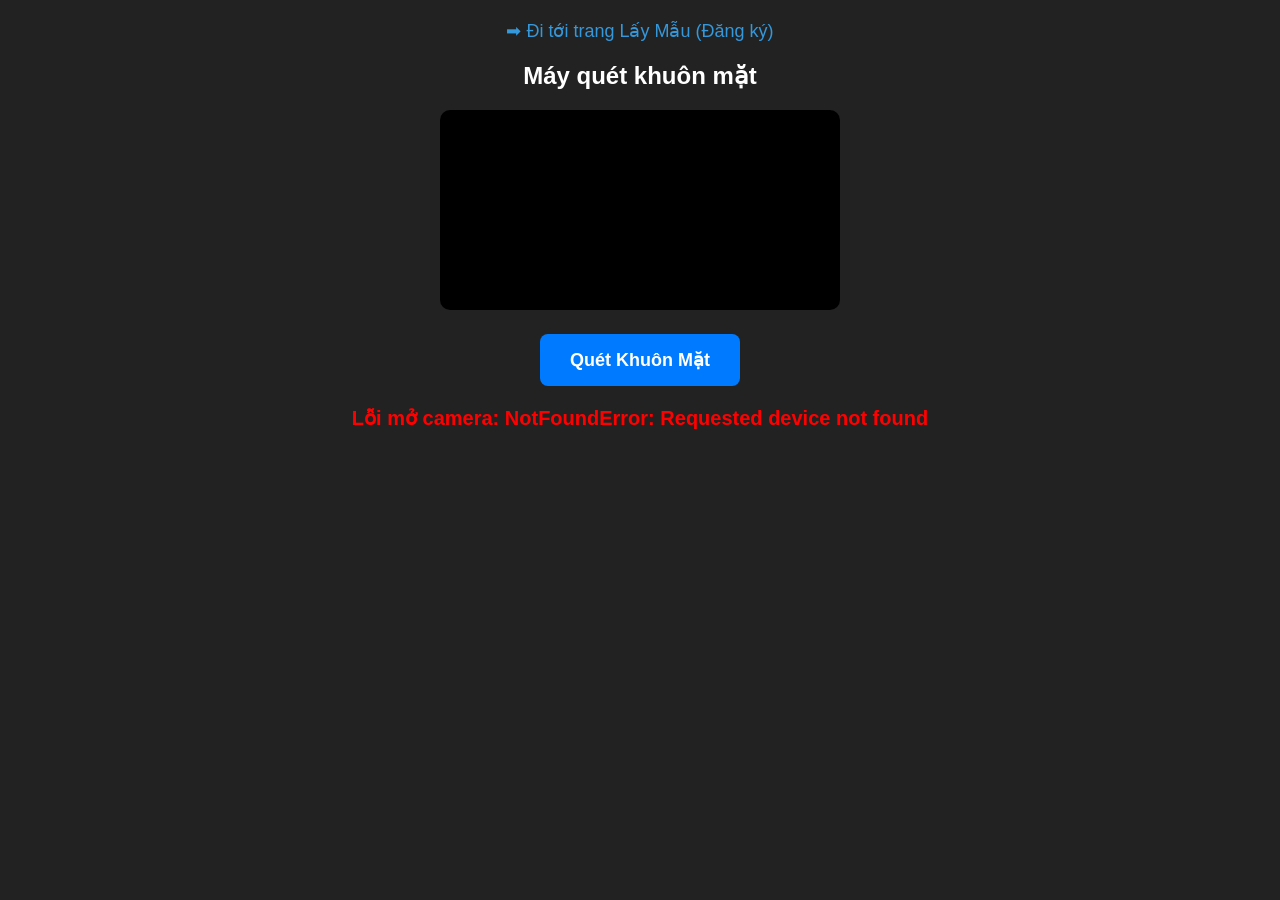
<file: index.html>
<!DOCTYPE html>
<html lang="vi">
<head>
    <meta charset="UTF-8">
    <meta name="viewport" content="width=device-width, initial-scale=1.0">
    <title>Nhận Diện Khuôn Mặt (Web Test)</title>
    <style>
        body { font-family: sans-serif; text-align: center; background-color: #222; color: white; margin: 0; padding: 20px; }
        video { width: 100%; max-width: 400px; border-radius: 10px; background: #000; }
        button { padding: 15px 30px; font-size: 18px; font-weight: bold; margin-top: 20px; background-color: #007bff; color: white; border: none; border-radius: 8px; cursor: pointer; }
        button:disabled { background-color: #555; }
        #result { margin-top: 20px; font-size: 20px; font-weight: bold; color: #00ff00; }
        canvas { display: none; }
    </style>
</head>
<body>

    <div style="margin-bottom: 20px;">
        <a href="register.html" style="color: #3498db; text-decoration: none; font-size: 18px;">➡ Đi tới trang Lấy Mẫu (Đăng ký)</a>
    </div>
    <h2>Máy quét khuôn mặt</h2>
    
    <video id="video" autoplay playsinline></video>
    <canvas id="canvas"></canvas>
    
    <br>
    <button id="scanBtn">Quét Khuôn Mặt</button>
    
    <div id="result">Chưa nhận diện</div>

    <script>
        const video = document.getElementById('video');
        const canvas = document.getElementById('canvas');
        const scanBtn = document.getElementById('scanBtn');
        const resultDiv = document.getElementById('result');

        // Bật camera trước
        navigator.mediaDevices.getUserMedia({ video: { facingMode: "user" } })
            .then(stream => { video.srcObject = stream; })
            .catch(err => { resultDiv.innerText = "Lỗi mở camera: " + err; resultDiv.style.color = "red"; });

        scanBtn.addEventListener('click', async () => {
            scanBtn.disabled = true;
            resultDiv.innerText = "Đang xử lý...";
            resultDiv.style.color = "yellow";

            // Chụp khung hình từ video vào canvas
            canvas.width = video.videoWidth;
            canvas.height = video.videoHeight;
            canvas.getContext('2d').drawImage(video, 0, 0);

            // Chuyển ảnh thành file blob (JPEG)
            canvas.toBlob(async (blob) => {
                const formData = new FormData();
                formData.append('file', blob, 'capture.jpg');

                try {
                    // LƯU Ý: Gửi đến API. Cần cấu hình đúng IP máy chủ nếu mở từ thiết bị khác.
                    // Nếu mở file index.html trên máy tính (URL file://) thì hostname sẽ rỗng, ta dùng '127.0.0.1'.
                    const host = window.location.hostname || "127.0.0.1";
                    const serverUrl = `http://${host}:8000/recognize`;
                    
                    const response = await fetch(serverUrl, {
                        method: 'POST',
                        body: formData
                    });
                    
                    const data = await response.json();
                    
                    if (data.status === 'success' && data.faces.length > 0) {
                        const face = data.faces[0];
                        if (face.is_real) {
                            resultDiv.innerText = `${face.name} (Người thật - Khớp: ${face.score.toFixed(2)}, Sống: ${face.liveness_score.toFixed(2)})`;
                            resultDiv.style.color = "#00ff00"; // Xanh
                        } else {
                            resultDiv.innerText = `CẢNH BÁO GIẢ MẠO! ${face.name} (Khớp: ${face.score.toFixed(2)}, Sống: ${face.liveness_score.toFixed(2)})`;
                            resultDiv.style.color = "red"; // Đỏ
                        }
                    } else if (data.status === 'success' && data.faces.length === 0) {
                        resultDiv.innerText = "Không tìm thấy khuôn mặt";
                        resultDiv.style.color = "orange";
                    } else {
                        resultDiv.innerText = "Lỗi API: " + data.message;
                        resultDiv.style.color = "red";
                    }
                } catch (error) {
                    resultDiv.innerText = "Lỗi kết nối máy chủ";
                    resultDiv.style.color = "red";
                }
                scanBtn.disabled = false;
            }, 'image/jpeg');
        });
    </script>
</body>
</html>
</file>
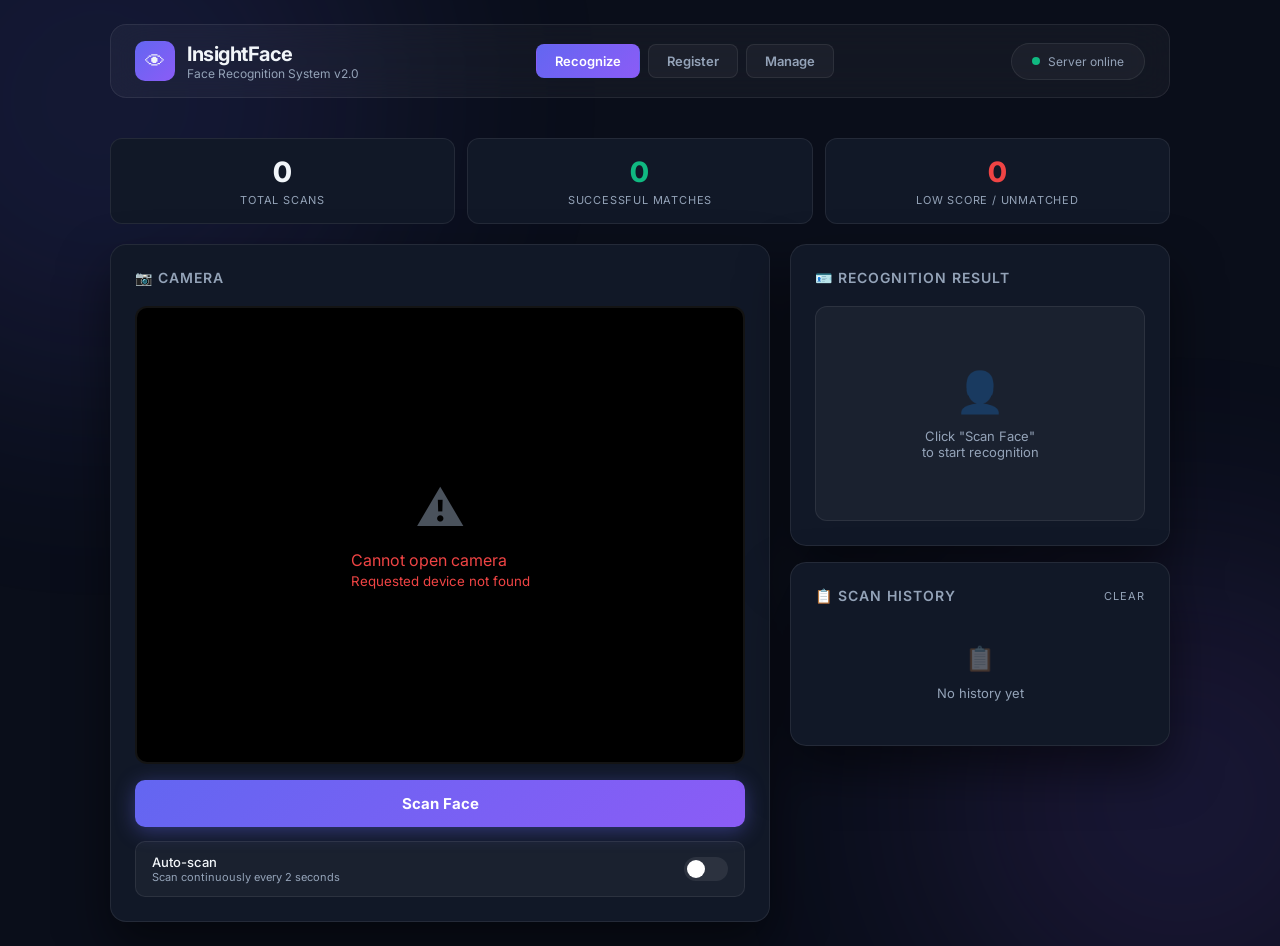
<file: static/index.html>
<!DOCTYPE html>
<html lang="en">
<head>
  <meta charset="UTF-8" />
  <meta name="viewport" content="width=device-width, initial-scale=1.0" />
  <title>InsightFace — Face Recognition</title>
  <meta name="description" content="Real-time face recognition system integrated with Anti-Spoofing" />
  <link rel="preconnect" href="https://fonts.googleapis.com" />
  <link rel="preconnect" href="https://fonts.gstatic.com" crossorigin />
  <link href="https://fonts.googleapis.com/css2?family=Inter:wght@300;400;500;600;700;800&display=swap" rel="stylesheet" />
  <link rel="stylesheet" href="styles.css" />
</head>
<body>
<div class="container">

  <!-- Header -->
  <header>
    <div class="logo">
      <div class="logo-icon">👁</div>
      <div class="logo-text">
        <h1>InsightFace</h1>
        <p>Face Recognition System v2.0</p>
      </div>
    </div>
    <nav>
      <a class="nav-btn active" href="/" id="nav-recognize">Recognize</a>
      <a class="nav-btn" href="/register" id="nav-register">Register</a>
      <a class="nav-btn" href="/manage" id="nav-manage">Manage</a>
    </nav>
    <div class="status-bar" id="statusBar">
      <div class="status-dot" id="statusDot"></div>
      <span id="statusText">Connecting...</span>
    </div>
  </header>

  <!-- Stats row -->
  <div class="stats-row">
    <div class="stat-card">
      <div class="stat-value" id="statTotal">0</div>
      <div class="stat-label">Total Scans</div>
    </div>
    <div class="stat-card">
      <div class="stat-value" style="color:var(--success)" id="statMatch">0</div>
      <div class="stat-label">Successful Matches</div>
    </div>
    <div class="stat-card">
      <div class="stat-value" style="color:var(--danger)" id="statFake">0</div>
      <div class="stat-label">Low Score / Unmatched</div>
    </div>
  </div>

  <!-- Main grid -->
  <div class="main-grid">

    <!-- Left: Camera -->
    <div>
      <div class="card">
        <div class="card-title">📷 Camera</div>
        <div class="camera-wrap">
          <video id="video" autoplay playsinline></video>
          <canvas id="canvas"></canvas>
          <div class="face-overlay">
            <div id="faceBox"><div id="faceLabel"></div></div>
          </div>
          <div class="cam-placeholder" id="camPlaceholder">
            <div class="cam-placeholder-icon">📷</div>
            <div>Initializing camera...</div>
          </div>
        </div>

        <button class="btn btn-primary" id="scanBtn">
          Scan Face
        </button>

        <div class="toggle-row">
          <div>
            <div class="toggle-label">Auto-scan</div>
            <div class="toggle-sub">Scan continuously every 2 seconds</div>
          </div>
          <div class="toggle" id="autoToggle" onclick="toggleAuto()"></div>
        </div>
      </div>
    </div>

    <!-- Right: Results -->
    <div class="result-panel">

      <!-- Identity -->
      <div class="card">
        <div class="card-title">🪪 Recognition Result</div>
        <div class="identity-card" id="identityCard">
          <div class="empty-state">
            <div class="empty-icon">👤</div>
            <div class="empty-text">Click "Scan Face"<br>to start recognition</div>
          </div>
        </div>
      </div>

      <!-- History -->
      <div class="card">
        <div class="card-title">📋 Scan History
          <span style="margin-left:auto;font-size:11px;font-weight:400;cursor:pointer;color:var(--text-muted)" onclick="clearHistory()">Clear</span>
        </div>
        <div class="history" id="history">
          <div class="empty-state" style="padding:20px">
            <div class="empty-icon" style="font-size:24px">📋</div>
            <div class="empty-text">No history yet</div>
          </div>
        </div>
      </div>

    </div>
  </div><!-- /main-grid -->
</div><!-- /container -->

<script>
  const API_BASE = window.location.protocol.startsWith('http')
    ? `${window.location.origin}/api/v1`
    : 'http://127.0.0.1:5005/api/v1';

  const video       = document.getElementById('video');
  const canvas      = document.getElementById('canvas');
  const scanBtn     = document.getElementById('scanBtn');
  const identityEl  = document.getElementById('identityCard');
  const historyEl   = document.getElementById('history');
  const faceBox     = document.getElementById('faceBox');
  const faceLabel   = document.getElementById('faceLabel');
  const placeholder = document.getElementById('camPlaceholder');
  const autoToggle  = document.getElementById('autoToggle');

  let autoMode = false;
  let autoTimer = null;
  let stats = { total: 0, match: 0, fake: 0 };
  let historyItems = [];

  // ── GPS Tracking ──
  let currentLat = null;
  let currentLng = null;

  async function fetchIPLocation() {
    try {
      const res = await fetch('https://get.geojs.io/v1/ip/geo.json');
      const data = await res.json();
      if (currentLat === null) { // Only set if browser GPS didn't already get it
        currentLat = data.latitude;
        currentLng = data.longitude;
        console.log("GPS Location (Fallback IP):", currentLat, currentLng);
      }
    } catch (e) {
      console.warn("IP Geolocation failed:", e);
    }
  }

  if (navigator.geolocation) {
    // Try to get high accuracy GPS first
    navigator.geolocation.getCurrentPosition(
      (pos) => {
        currentLat = pos.coords.latitude;
        currentLng = pos.coords.longitude;
        console.log("GPS Location (Browser):", currentLat, currentLng);
      },
      (err) => {
        console.warn("Browser GPS error:", err.message);
        fetchIPLocation(); // Fallback if user denied or PC has no GPS
      },
      { enableHighAccuracy: true, timeout: 4000 }
    );

    // Keep watching if user moves
    navigator.geolocation.watchPosition(
      (pos) => {
        currentLat = pos.coords.latitude;
        currentLng = pos.coords.longitude;
      },
      (err) => {}, // Ignore watch errors if already handled
      { enableHighAccuracy: true, maximumAge: 10000 }
    );
  } else {
    fetchIPLocation();
  }

  // If after 3 seconds GPS is still null, trigger fallback anyway
  setTimeout(() => {
    if (currentLat === null) fetchIPLocation();
  }, 3000);

  // ── Server health check ──
  async function checkServer() {
    try {
      const healthUrl = window.location.protocol.startsWith('http')
        ? '/'
        : 'http://127.0.0.1:5005/';
      const r = await fetch(healthUrl);
      if (r.ok) {
        document.getElementById('statusDot').style.background = 'var(--success)';
        document.getElementById('statusText').textContent = 'Server online';
      } else throw new Error();
    } catch {
      document.getElementById('statusDot').style.background = 'var(--danger)';
      document.getElementById('statusText').textContent = 'Server offline';
    }
  }
  checkServer();
  setInterval(checkServer, 10000);

  // ── Camera ──
  navigator.mediaDevices.getUserMedia({ video: { facingMode: 'user', width: { ideal: 1280 }, height: { ideal: 720 } } })
    .then(stream => {
      video.srcObject = stream;
      placeholder.style.display = 'none';
    })
    .catch(err => {
      placeholder.innerHTML = `<div class="cam-placeholder-icon">⚠️</div><div style="color:var(--danger)">Cannot open camera<br><small>${err.message}</small></div>`;
    });

  // ── Auto-scan toggle ──
  function toggleAuto() {
    autoMode = !autoMode;
    autoToggle.classList.toggle('on', autoMode);
    if (autoMode) {
      autoTimer = setInterval(doScan, 2000);
    } else {
      clearInterval(autoTimer);
    }
  }

  // ── Clear history ──
  function clearHistory() {
    historyItems = [];
    renderHistory();
  }

  // ── Scan ──
  scanBtn.addEventListener('click', doScan);

  async function doScan() {
    if (scanBtn.disabled) return;
    scanBtn.disabled = true;
    scanBtn.innerHTML = '<span class="spinner"></span>Processing...';

    canvas.width  = video.videoWidth  || 640;
    canvas.height = video.videoHeight || 480;
    // Mirror flip for canvas (same as video CSS transform)
    const ctx = canvas.getContext('2d');
    ctx.translate(canvas.width, 0);
    ctx.scale(-1, 1);
    ctx.drawImage(video, 0, 0);

    canvas.toBlob(async (blob) => {
      const fd = new FormData();
      fd.append('file', blob, 'capture.jpg');
      if (currentLat !== null && currentLng !== null) {
        fd.append('latitude', currentLat);
        fd.append('longitude', currentLng);
      }

      try {
        const resp = await fetch(`${API_BASE}/recognize`, {
          method: 'POST',
          body: fd,
          // API_KEY header (not needed in dev mode)
          // headers: { 'X-API-Key': 'your-key' },
        });

        const data = await resp.json();
        stats.total++;
        updateStats();

        if (data.status === 'success' && data.faces && data.faces.length > 0) {
          const face = data.faces[0];
          renderResult(face);
          addHistory(face);
          const isMatched = face.emp_id !== null && face.name !== 'Stranger';
          if (!isMatched) stats.fake++;
          else stats.match++;
          updateStats();
        } else if (data.status === 'success') {
          renderNoFace();
          addHistory(null);
        } else {
          renderError(data.detail?.message || data.message || 'Unknown error');
        }

      } catch (err) {
        renderError('Cannot connect to server. Check if the server is running.');
      }

      scanBtn.disabled = false;
      scanBtn.innerHTML = 'Scan Face';
    }, 'image/jpeg', 0.92);
  }

  // ── Render result ──
  function renderResult(face) {
    const pct   = Math.round(face.score * 100);
    const lvPct = Math.round(face.liveness_score * 100);
    const isMatched = face.emp_id !== null && face.name !== 'Stranger';
    const cls    = isMatched ? 'success' : 'danger';
    const emoji  = isMatched ? '✅' : '⚠️';
    const badge  = isMatched
      ? '<span class="badge badge-real">🟢 MATCH SUCCESS</span>'
      : '<span class="badge badge-fake">🔴 LOW MATCH SCORE</span>';

    const displayName = face.name;

    identityEl.className = `identity-card ${cls}`;
    identityEl.innerHTML = `
      <div class="identity-avatar">${emoji}</div>
      <div class="identity-name">${escHtml(displayName)}</div>
      <div class="identity-sub">Recognized at ${now()}</div>
      ${badge}
      <div class="metrics">
        <div class="metric">
          <div class="metric-label">Match Score</div>
          <div class="metric-value" style="color:${isMatched?'var(--success)':'var(--danger)'}">${pct}%</div>
          <div class="progress-bar"><div class="progress-fill" style="width:${pct}%;background:${isMatched?'var(--success)':'var(--danger)'}"></div></div>
        </div>
        <div class="metric">
          <div class="metric-label">Liveness</div>
          <div class="metric-value" style="color:${face.is_real?'var(--success)':'var(--danger)'}">${lvPct}%</div>
          <div class="progress-bar"><div class="progress-fill" style="width:${lvPct}%;background:${face.is_real?'var(--success)':'var(--danger)'}"></div></div>
        </div>
      </div>
    `;

    // Real bbox position from API
    showFaceBox(displayName, isMatched, face.bbox);
  }

  function renderNoFace() {
    identityEl.className = 'identity-card';
    identityEl.innerHTML = `
      <div class="empty-state">
        <div class="empty-icon">🔍</div>
        <div class="empty-text">No face detected in the image<br><small style="color:var(--text-muted)">At ${now()}</small></div>
      </div>`;
    hideFaceBox();
  }

  function renderError(msg) {
    identityEl.className = 'identity-card danger';
    identityEl.innerHTML = `
      <div class="empty-state">
        <div class="empty-icon">❌</div>
        <div class="empty-text" style="color:var(--danger)">${escHtml(msg)}</div>
      </div>`;
    hideFaceBox();
  }

  // ── Face box overlay ──
  function showFaceBox(name, isReal, bbox) {
    faceBox.style.display = 'block';
    faceBox.style.border  = `2px solid ${isReal ? 'var(--success)' : 'var(--danger)'}`;
    faceLabel.textContent = name;
    faceLabel.style.background = isReal ? 'var(--success)' : 'var(--danger)';

    if (bbox && bbox.length === 4) {
      const [x1, y1, x2, y2] = bbox;
      const vw = video.videoWidth || 640;
      const vh = video.videoHeight || 480;
      const cw = video.offsetWidth;
      const ch = video.offsetHeight;

      // Map from video resolution to displayed size
      const scaleX = cw / vw;
      const scaleY = ch / vh;
      
      let bx = x1 * scaleX;
      let by = y1 * scaleY;
      let bw = (x2 - x1) * scaleX;
      let bh = (y2 - y1) * scaleY;

      faceBox.style.left   = `${Math.round(bx)}px`;
      faceBox.style.top    = `${Math.round(by)}px`;
      faceBox.style.width  = `${Math.round(bw)}px`;
      faceBox.style.height = `${Math.round(bh)}px`;
    } else {
      // Fallback
      const w = video.offsetWidth, h = video.offsetHeight;
      const bw = Math.round(w * .35), bh = Math.round(h * .5);
      faceBox.style.left   = `${Math.round((w-bw)/2)}px`;
      faceBox.style.top    = `${Math.round((h-bh)/2)}px`;
      faceBox.style.width  = `${bw}px`;
      faceBox.style.height = `${bh}px`;
    }

    setTimeout(hideFaceBox, 3000);
  }
  function hideFaceBox() { faceBox.style.display = 'none'; }

  // ── History ──
  function addHistory(face) {
    let displayName = 'Not found';
    if (face) {
      displayName = face.name;
    }
    const isMatched = face ? (face.emp_id !== null && face.name !== 'Stranger') : null;
    const item = face
      ? { name: displayName, matched: isMatched, score: face.score, time: now() }
      : { name: 'Not found', matched: null, score: 0, time: now() };
    historyItems.unshift(item);
    if (historyItems.length > 30) historyItems.pop();
    renderHistory();
  }

  function renderHistory() {
    if (!historyItems.length) {
      historyEl.innerHTML = `<div class="empty-state" style="padding:20px"><div class="empty-icon" style="font-size:24px">📋</div><div class="empty-text">No history yet</div></div>`;
      return;
    }
    historyEl.innerHTML = historyItems.map(h => {
      const dotCls = h.matched === null ? 'warn' : h.matched ? 'ok' : 'fail';
      const pct    = Math.round(h.score * 100);
      return `
        <div class="log-item">
          <div class="log-dot ${dotCls}"></div>
          <div class="log-name">${escHtml(h.name)}</div>
          ${h.matched !== null ? `<span style="font-size:11px;color:var(--text-muted)">${pct}%</span>` : ''}
          <div class="log-time">${h.time}</div>
        </div>`;
    }).join('');
  }

  // ── Stats ──
  function updateStats() {
    document.getElementById('statTotal').textContent = stats.total;
    document.getElementById('statMatch').textContent = stats.match;
    document.getElementById('statFake').textContent  = stats.fake;
  }

  // ── Utils ──
  function now() {
    return new Date().toLocaleTimeString('en-US', { hour12: false, hour:'2-digit', minute:'2-digit', second:'2-digit' });
  }
  function escHtml(s) {
    return String(s).replace(/&/g,'&amp;').replace(/</g,'&lt;').replace(/>/g,'&gt;');
  }
</script>
</body>
</html>
</file>
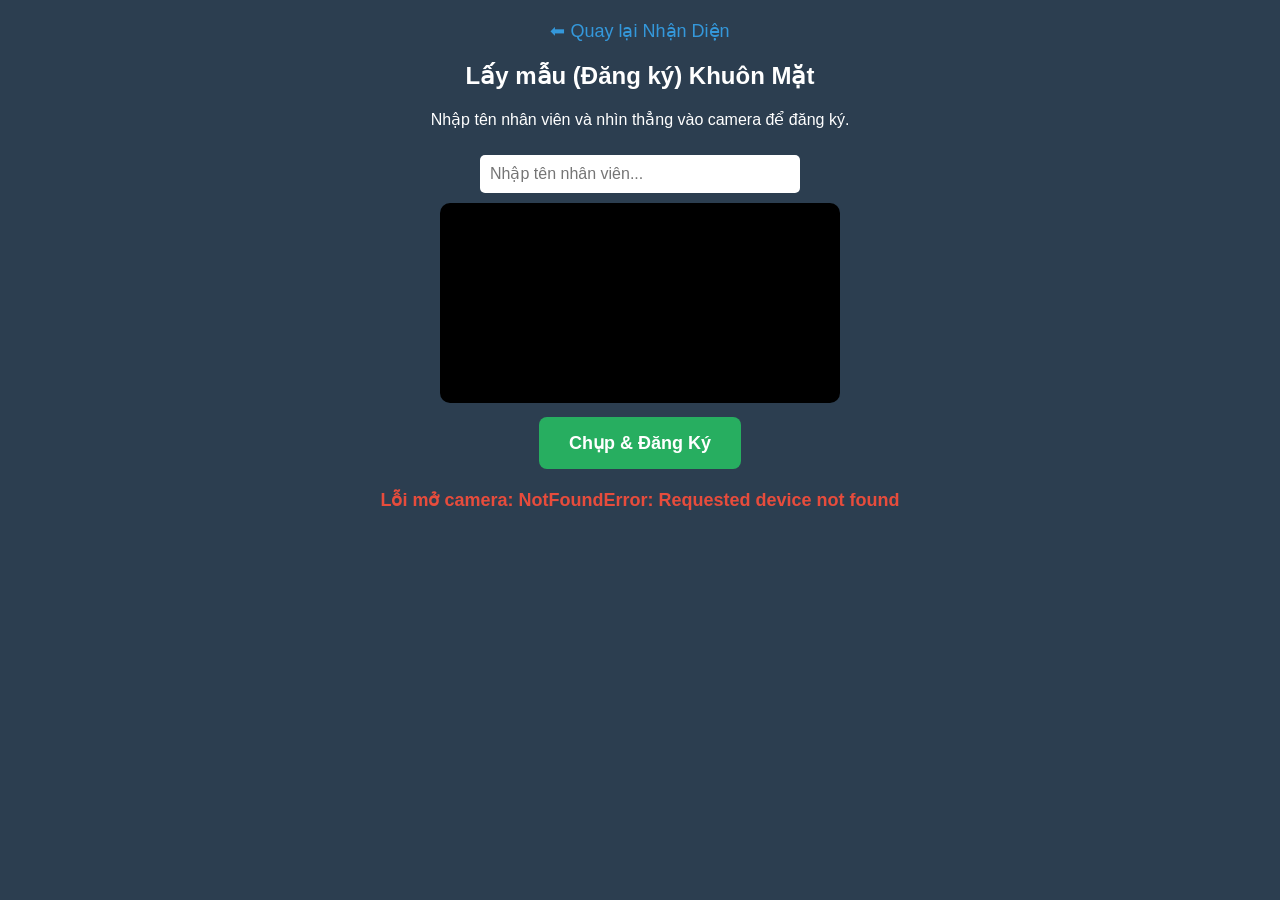
<file: register.html>
<!DOCTYPE html>
<html lang="vi">
<head>
    <meta charset="UTF-8">
    <meta name="viewport" content="width=device-width, initial-scale=1.0">
    <title>Đăng Ký Khuôn Mặt (Lấy mẫu)</title>
    <style>
        body { font-family: sans-serif; text-align: center; background-color: #2c3e50; color: white; margin: 0; padding: 20px; }
        video { width: 100%; max-width: 400px; border-radius: 10px; background: #000; }
        input { padding: 10px; font-size: 16px; margin: 10px; width: 80%; max-width: 300px; border-radius: 5px; border: none; }
        button { padding: 15px 30px; font-size: 18px; font-weight: bold; margin-top: 10px; background-color: #27ae60; color: white; border: none; border-radius: 8px; cursor: pointer; }
        button:disabled { background-color: #7f8c8d; }
        #result { margin-top: 20px; font-size: 18px; font-weight: bold; }
        canvas { display: none; }
        .nav { margin-bottom: 20px; }
        .nav a { color: #3498db; text-decoration: none; font-size: 18px; }
    </style>
</head>
<body>

    <div class="nav">
        <a href="index.html">⬅ Quay lại Nhận Diện</a>
    </div>

    <h2>Lấy mẫu (Đăng ký) Khuôn Mặt</h2>
    <p>Nhập tên nhân viên và nhìn thẳng vào camera để đăng ký.</p>
    
    <input type="text" id="employeeName" placeholder="Nhập tên nhân viên..." required>
    <br>
    
    <video id="video" autoplay playsinline></video>
    <canvas id="canvas"></canvas>
    
    <br>
    <button id="registerBtn">Chụp & Đăng Ký</button>
    
    <div id="result"></div>

    <script>
        const video = document.getElementById('video');
        const canvas = document.getElementById('canvas');
        const registerBtn = document.getElementById('registerBtn');
        const resultDiv = document.getElementById('result');
        const nameInput = document.getElementById('employeeName');

        // Bật camera trước
        navigator.mediaDevices.getUserMedia({ video: { facingMode: "user" } })
            .then(stream => { video.srcObject = stream; })
            .catch(err => { resultDiv.innerText = "Lỗi mở camera: " + err; resultDiv.style.color = "#e74c3c"; });

        registerBtn.addEventListener('click', async () => {
            const name = nameInput.value.trim();
            if (!name) {
                alert("Vui lòng nhập tên nhân viên!");
                return;
            }

            registerBtn.disabled = true;
            resultDiv.innerText = "Đang xử lý...";
            resultDiv.style.color = "#f1c40f";

            // Chụp khung hình
            canvas.width = video.videoWidth;
            canvas.height = video.videoHeight;
            canvas.getContext('2d').drawImage(video, 0, 0);

            // Chuyển thành Blob
            canvas.toBlob(async (blob) => {
                const formData = new FormData();
                formData.append('file', blob, 'capture.jpg');
                formData.append('name', name); // Gửi thêm tên

                try {
                    const host = window.location.hostname || "127.0.0.1";
                    const serverUrl = `http://${host}:8000/register`;
                    
                    const response = await fetch(serverUrl, {
                        method: 'POST',
                        body: formData
                    });
                    
                    const data = await response.json();
                    
                    if (data.status === 'success') {
                        resultDiv.innerText = data.message;
                        resultDiv.style.color = "#2ecc71";
                        nameInput.value = ""; // Xóa input sau khi đk thành công
                    } else {
                        resultDiv.innerText = "Lỗi: " + data.message;
                        resultDiv.style.color = "#e74c3c";
                    }
                } catch (error) {
                    resultDiv.innerText = "Lỗi kết nối máy chủ";
                    resultDiv.style.color = "#e74c3c";
                }
                registerBtn.disabled = false;
            }, 'image/jpeg');
        });
    </script>
</body>
</html>
</file>
<file: static/styles.css>
:root {
      --bg-dark:    #0a0e1a;
      --bg-card:    #111827;
      --bg-glass:   rgba(255,255,255,0.04);
      --border:     rgba(255,255,255,0.08);
      --accent:     #6366f1;
      --accent-2:   #8b5cf6;
      --success:    #10b981;
      --danger:     #ef4444;
      --warning:    #f59e0b;
      --text-main:  #f1f5f9;
      --text-muted: #94a3b8;
      --radius:     16px;
      --shadow:     0 25px 50px rgba(0,0,0,0.5);
    }

    *, *::before, *::after { box-sizing: border-box; margin: 0; padding: 0; }

    body {
      font-family: 'Inter', sans-serif;
      background: var(--bg-dark);
      color: var(--text-main);
      min-height: 100vh;
      overflow-x: hidden;
    }

    /* ── Background blobs ── */
    body::before, body::after {
      content: '';
      position: fixed;
      border-radius: 50%;
      filter: blur(120px);
      opacity: 0.12;
      pointer-events: none;
      z-index: 0;
    }
    body::before {
      width: 600px; height: 600px;
      background: var(--accent);
      top: -200px; left: -200px;
    }
    body::after {
      width: 500px; height: 500px;
      background: var(--accent-2);
      bottom: -150px; right: -150px;
    }

    /* ── Layout ── */
    .container {
      position: relative; z-index: 1;
      max-width: 1100px; margin: 0 auto;
      padding: 24px 20px;
    }

    /* ── Header ── */
    header {
      display: flex; align-items: center; justify-content: space-between;
      margin-bottom: 40px; padding: 16px 24px;
      background: var(--bg-glass);
      border: 1px solid var(--border);
      border-radius: var(--radius);
      backdrop-filter: blur(20px);
    }
    .logo { display: flex; align-items: center; gap: 12px; }
    .logo-icon {
      width: 40px; height: 40px; border-radius: 10px;
      background: linear-gradient(135deg, var(--accent), var(--accent-2));
      display: flex; align-items: center; justify-content: center;
      font-size: 20px;
    }
    .logo-text h1 { font-size: 20px; font-weight: 700; letter-spacing: -0.5px; }
    .logo-text p { font-size: 12px; color: var(--text-muted); }
    nav { display: flex; gap: 8px; }
    .nav-btn {
      padding: 8px 18px; border-radius: 8px; font-size: 13px; font-weight: 600;
      cursor: pointer; transition: all .2s; border: 1px solid transparent;
      text-decoration: none;
    }
    .nav-btn.active, .nav-btn:hover {
      background: linear-gradient(135deg, var(--accent), var(--accent-2));
      color: #fff;
    }
    .nav-btn:not(.active) { color: var(--text-muted); border-color: var(--border); background: var(--bg-glass); }

    /* ── Status pill ── */
    .status-bar {
      display: flex; align-items: center; gap: 8px;
      padding: 10px 20px; border-radius: 100px;
      background: var(--bg-glass); border: 1px solid var(--border);
      font-size: 12px; color: var(--text-muted);
    }
    .status-dot {
      width: 8px; height: 8px; border-radius: 50%;
      background: var(--success);
      animation: pulse 2s infinite;
    }
    @keyframes pulse {
      0%, 100% { opacity: 1; transform: scale(1); }
      50%       { opacity: .5; transform: scale(1.3); }
    }

    /* ── Grid ── */
    .main-grid {
      display: grid;
      grid-template-columns: 1fr 380px;
      gap: 20px;
    }
    @media (max-width: 768px) { .main-grid { grid-template-columns: 1fr; } }

    /* ── Card ── */
    .card {
      background: var(--bg-card);
      border: 1px solid var(--border);
      border-radius: var(--radius);
      padding: 24px;
      box-shadow: var(--shadow);
    }
    .card-title {
      font-size: 14px; font-weight: 600; color: var(--text-muted);
      text-transform: uppercase; letter-spacing: 1px;
      margin-bottom: 20px; display: flex; align-items: center; gap: 8px;
    }

    /* ── Camera ── */
    .camera-wrap {
      position: relative; width: 100%;
      aspect-ratio: 4/3; background: #000;
      border-radius: 12px; overflow: hidden;
      border: 2px solid var(--border);
    }
    #video {
      width: 100%; height: 100%; object-fit: cover;
      display: block; transform: scaleX(-1); /* mirror */
    }
    #canvas { display: none; }

    /* Face overlay */
    .face-overlay {
      position: absolute; inset: 0; pointer-events: none;
    }
    #faceBox {
      position: absolute;
      border: 2px solid var(--success);
      border-radius: 8px;
      box-shadow: 0 0 0 1px rgba(16,185,129,.3), 0 0 20px rgba(16,185,129,.2);
      transition: all .15s;
      display: none;
    }
    #faceLabel {
      position: absolute;
      top: -30px; left: 0;
      background: var(--success);
      color: #fff; font-size: 11px; font-weight: 700;
      padding: 2px 8px; border-radius: 4px;
      white-space: nowrap;
    }

    /* Camera placeholder */
    .cam-placeholder {
      position: absolute; inset: 0;
      display: flex; flex-direction: column; align-items: center; justify-content: center;
      gap: 12px; color: var(--text-muted);
    }
    .cam-placeholder-icon { font-size: 48px; opacity: .5; }

    /* ── Scan button ── */
    .btn {
      width: 100%; padding: 14px;
      border: none; border-radius: 10px; font-size: 15px; font-weight: 700;
      cursor: pointer; transition: all .2s; margin-top: 16px;
      font-family: 'Inter', sans-serif;
    }
    .btn-primary {
      background: linear-gradient(135deg, var(--accent), var(--accent-2));
      color: #fff;
      box-shadow: 0 4px 20px rgba(99,102,241,.4);
    }
    .btn-primary:hover:not(:disabled) {
      transform: translateY(-1px);
      box-shadow: 0 8px 30px rgba(99,102,241,.5);
    }
    .btn-primary:disabled { opacity: .5; cursor: not-allowed; transform: none; }

    /* Auto-scan toggle */
    .toggle-row {
      display: flex; align-items: center; justify-content: space-between;
      margin-top: 14px; padding: 12px 16px;
      background: var(--bg-glass); border-radius: 10px; border: 1px solid var(--border);
    }
    .toggle-label { font-size: 13px; font-weight: 500; }
    .toggle-sub { font-size: 11px; color: var(--text-muted); }
    .toggle {
      position: relative; width: 44px; height: 24px;
      background: var(--border); border-radius: 12px; cursor: pointer;
      transition: background .2s;
    }
    .toggle.on { background: var(--accent); }
    .toggle::after {
      content: '';
      position: absolute; top: 3px; left: 3px;
      width: 18px; height: 18px;
      background: #fff; border-radius: 50%;
      transition: left .2s;
    }
    .toggle.on::after { left: 23px; }

    /* ── Result panel ── */
    .result-panel { display: flex; flex-direction: column; gap: 16px; }

    /* Identity card */
    .identity-card {
      background: var(--bg-glass);
      border: 1px solid var(--border);
      border-radius: 12px; padding: 20px;
      transition: all .3s;
    }
    .identity-card.success { border-color: rgba(16,185,129,.4); background: rgba(16,185,129,.05); }
    .identity-card.danger  { border-color: rgba(239,68,68,.4);  background: rgba(239,68,68,.05); }

    .identity-avatar {
      width: 64px; height: 64px; border-radius: 50%;
      display: flex; align-items: center; justify-content: center;
      font-size: 28px;
      background: linear-gradient(135deg, var(--accent), var(--accent-2));
      margin: 0 auto 12px;
    }
    .identity-name { font-size: 22px; font-weight: 700; text-align: center; }
    .identity-sub  { font-size: 12px; color: var(--text-muted); text-align: center; margin-top: 4px; }

    /* Metrics */
    .metrics { display: grid; grid-template-columns: 1fr 1fr; gap: 10px; margin-top: 14px; }
    .metric {
      background: var(--bg-glass); border-radius: 8px; padding: 12px;
      border: 1px solid var(--border);
    }
    .metric-label { font-size: 10px; color: var(--text-muted); text-transform: uppercase; letter-spacing: .8px; }
    .metric-value { font-size: 20px; font-weight: 700; margin-top: 4px; }

    /* Progress bar */
    .progress-bar {
      height: 4px; background: var(--border); border-radius: 2px; margin-top: 8px; overflow: hidden;
    }
    .progress-fill {
      height: 100%; border-radius: 2px;
      background: linear-gradient(90deg, var(--accent), var(--accent-2));
      transition: width .5s;
    }

    /* Liveness badge */
    .badge {
      display: inline-flex; align-items: center; gap: 6px;
      padding: 5px 12px; border-radius: 100px; font-size: 12px; font-weight: 700;
      margin-top: 10px;
    }
    .badge-real    { background: rgba(16,185,129,.15); color: var(--success); border: 1px solid rgba(16,185,129,.3); }
    .badge-fake    { background: rgba(239,68,68,.15);  color: var(--danger);  border: 1px solid rgba(239,68,68,.3); }
    .badge-waiting { background: rgba(148,163,184,.1); color: var(--text-muted); border: 1px solid var(--border); }

    /* ── History log ── */
    .history { max-height: 300px; overflow-y: auto; display: flex; flex-direction: column; gap: 6px; }
    .history::-webkit-scrollbar { width: 4px; }
    .history::-webkit-scrollbar-track { background: transparent; }
    .history::-webkit-scrollbar-thumb { background: var(--border); border-radius: 2px; }

    .log-item {
      display: flex; align-items: center; gap: 10px;
      padding: 10px 12px; border-radius: 8px;
      background: var(--bg-glass); border: 1px solid var(--border);
      font-size: 12px; animation: slideIn .3s;
    }
    @keyframes slideIn {
      from { opacity: 0; transform: translateX(10px); }
      to   { opacity: 1; transform: translateX(0); }
    }
    .log-dot { width: 8px; height: 8px; border-radius: 50%; flex-shrink: 0; }
    .log-dot.ok   { background: var(--success); }
    .log-dot.fail { background: var(--danger); }
    .log-dot.warn { background: var(--warning); }
    .log-name { font-weight: 600; flex: 1; }
    .log-time { color: var(--text-muted); font-size: 10px; }

    /* ── Spinner ── */
    .spinner {
      display: inline-block; width: 18px; height: 18px;
      border: 2px solid rgba(255,255,255,.3);
      border-top-color: #fff; border-radius: 50%;
      animation: spin .7s linear infinite;
      vertical-align: middle; margin-right: 8px;
    }
    @keyframes spin { to { transform: rotate(360deg); } }

    /* ── Stats row ── */
    .stats-row { display: grid; grid-template-columns: repeat(3, 1fr); gap: 12px; margin-bottom: 20px; }
    .stat-card {
      background: var(--bg-card);
      border: 1px solid var(--border);
      border-radius: 12px; padding: 16px;
      text-align: center;
    }
    .stat-value { font-size: 28px; font-weight: 800; }
    .stat-label { font-size: 11px; color: var(--text-muted); text-transform: uppercase; letter-spacing: .8px; margin-top: 4px; }

    /* ── Empty state ── */
    .empty-state {
      text-align: center; padding: 40px 20px; color: var(--text-muted);
    }
    .empty-icon { font-size: 40px; opacity: .3; margin-bottom: 12px; }
    .empty-text { font-size: 13px; }
  

    /* ── Form Group ── */
    .form-group {
      margin-bottom: 24px;
    }
    .form-label {
      display: block; font-size: 14px; font-weight: 600; color: var(--text-muted);
      margin-bottom: 8px;
    }
    .form-input {
      width: 100%; padding: 16px;
      background: var(--bg-glass); border: 1px solid var(--border);
      border-radius: 10px; color: var(--text-main); font-size: 16px;
      font-family: 'Inter', sans-serif; transition: border-color .2s;
    }
    .form-input:focus {
      outline: none; border-color: var(--accent);
      background: rgba(255,255,255,0.08);
    }
    .form-input::placeholder { color: rgba(255,255,255,0.3); }

    /* Guide Overlay */
    .guide-overlay {
      position: absolute;
      top: 50%; left: 50%;
      transform: translate(-50%, -50%);
      width: 50%; height: 60%;
      border: 2px dashed rgba(255, 255, 255, 0.4);
      border-radius: 50% 50% 40% 40%;
      pointer-events: none;
    }

    /* ── Additional Action Buttons ── */
    .btn-success {
      background: linear-gradient(135deg, var(--success), #059669);
      color: #fff;
      box-shadow: 0 4px 20px rgba(16,185,129,.4);
      display: flex; align-items: center; justify-content: center; gap: 8px;
    }
    .btn-success:hover:not(:disabled) {
      transform: translateY(-1px);
      box-shadow: 0 8px 30px rgba(16,185,129,.5);
    }
    .btn-success:disabled { opacity: .5; cursor: not-allowed; transform: none; box-shadow: none; }

    /* ── Result Message ── */
    .result-msg {
      margin-top: 20px; padding: 16px; border-radius: 10px;
      font-size: 14px; font-weight: 500; text-align: center;
      display: none; transition: all 0.3s;
    }
    .result-msg.success {
      display: block; background: rgba(16,185,129,.1); border: 1px solid rgba(16,185,129,.3); color: var(--success);
    }
    .result-msg.error {
      display: block; background: rgba(239,68,68,.1); border: 1px solid rgba(239,68,68,.3); color: var(--danger);
    }
    .result-msg.info {
      display: block; background: rgba(99,102,241,.1); border: 1px solid rgba(99,102,241,.3); color: #818cf8;
    }
    
    /* Container modifier for register page */
    .container-sm {
      max-width: 900px;
    }

    /* ── From manage.html ── */
    .table-wrapper { overflow-x: auto; margin-top: 1rem; }
    table { width: 100%; border-collapse: collapse; text-align: left; }
    th, td { padding: 12px 16px; border-bottom: 1px solid var(--border); }
    th { color: var(--text-muted); font-weight: 500; font-size: 0.9em; text-transform: uppercase; letter-spacing: 0.05em; }
    td { font-size: 0.95em; }
    tr:last-child td { border-bottom: none; }
    .action-btn { background: none; border: none; cursor: pointer; font-size: 1.2em; padding: 4px 8px; border-radius: 6px; transition: all 0.2s; }
    .action-btn:hover { background: var(--bg-glass); }
    .btn-edit { color: var(--warning); }
    .btn-delete { color: var(--danger); }

    /* ── From register.html ── */
    /* ── Pose Steps ── */
    .pose-steps {
      display: flex;
      gap: 8px;
      margin-bottom: 14px;
      justify-content: center;
    }
    .pose-step {
      display: flex;
      flex-direction: column;
      align-items: center;
      gap: 5px;
      flex: 1;
    }
    .pose-step-icon {
      width: 44px;
      height: 44px;
      border-radius: 50%;
      background: rgba(255,255,255,0.05);
      border: 2px solid rgba(255,255,255,0.12);
      display: flex;
      align-items: center;
      justify-content: center;
      font-size: 20px;
      transition: all 0.3s ease;
    }
    .pose-step-icon.done {
      background: rgba(34,197,94,0.18);
      border-color: var(--success);
      box-shadow: 0 0 12px rgba(34,197,94,0.3);
    }
    .pose-step-icon.active {
      background: rgba(250,204,21,0.15);
      border-color: var(--warning);
      box-shadow: 0 0 14px rgba(250,204,21,0.35);
      animation: pulse-step 0.9s infinite;
    }
    .pose-step-label {
      font-size: 10px;
      color: var(--text-muted);
      font-weight: 500;
      text-align: center;
    }
    .pose-step-label.active { color: var(--warning); }
    .pose-step-label.done   { color: var(--success); }
    @keyframes pulse-step {
      0%, 100% { transform: scale(1); }
      50%       { transform: scale(1.1); }
    }

    /* ── Face mesh canvas (overlay on video) ── */
    #meshCanvas {
      position: absolute;
      top: 0; left: 0;
      width: 100%; height: 100%;
      pointer-events: none;
      z-index: 5;
      transform: scaleX(-1); /* mirror theo video */
    }

    /* ── Pose instruction label ── */
    #poseIndicator {
      position: absolute;
      bottom: 12px;
      left: 50%;
      transform: translateX(-50%);
      background: rgba(0,0,0,0.72);
      backdrop-filter: blur(8px);
      border: 1px solid rgba(255,255,255,0.1);
      border-radius: 20px;
      padding: 5px 16px;
      font-size: 13px;
      font-weight: 600;
      color: #fff;
      pointer-events: none;
      white-space: nowrap;
      z-index: 10;
      display: none;
    }

    /* ── Hold progress ring (SVG at camera center) ── */
    #holdRing {
      position: absolute;
      top: 50%; left: 50%;
      transform: translate(-50%, -50%);
      pointer-events: none;
      z-index: 9;
      display: none;
    }
    #holdRing circle.track {
      fill: none;
      stroke: rgba(255,255,255,0.1);
      stroke-width: 5;
    }
    #holdRing circle.fill {
      fill: none;
      stroke: var(--success);
      stroke-width: 5;
      stroke-linecap: round;
      transform-origin: center;
      transform: rotate(-90deg);
      transition: stroke-dashoffset 0.08s linear;
    }

    /* ── Capture flash ── */
    .capture-flash {
      position: absolute;
      inset: 0;
      background: rgba(255,255,255,0.8);
      border-radius: inherit;
      z-index: 15;
      opacity: 0;
      pointer-events: none;
      transition: opacity 0.06s;
    }
    .capture-flash.show { opacity: 1; }
</file>
